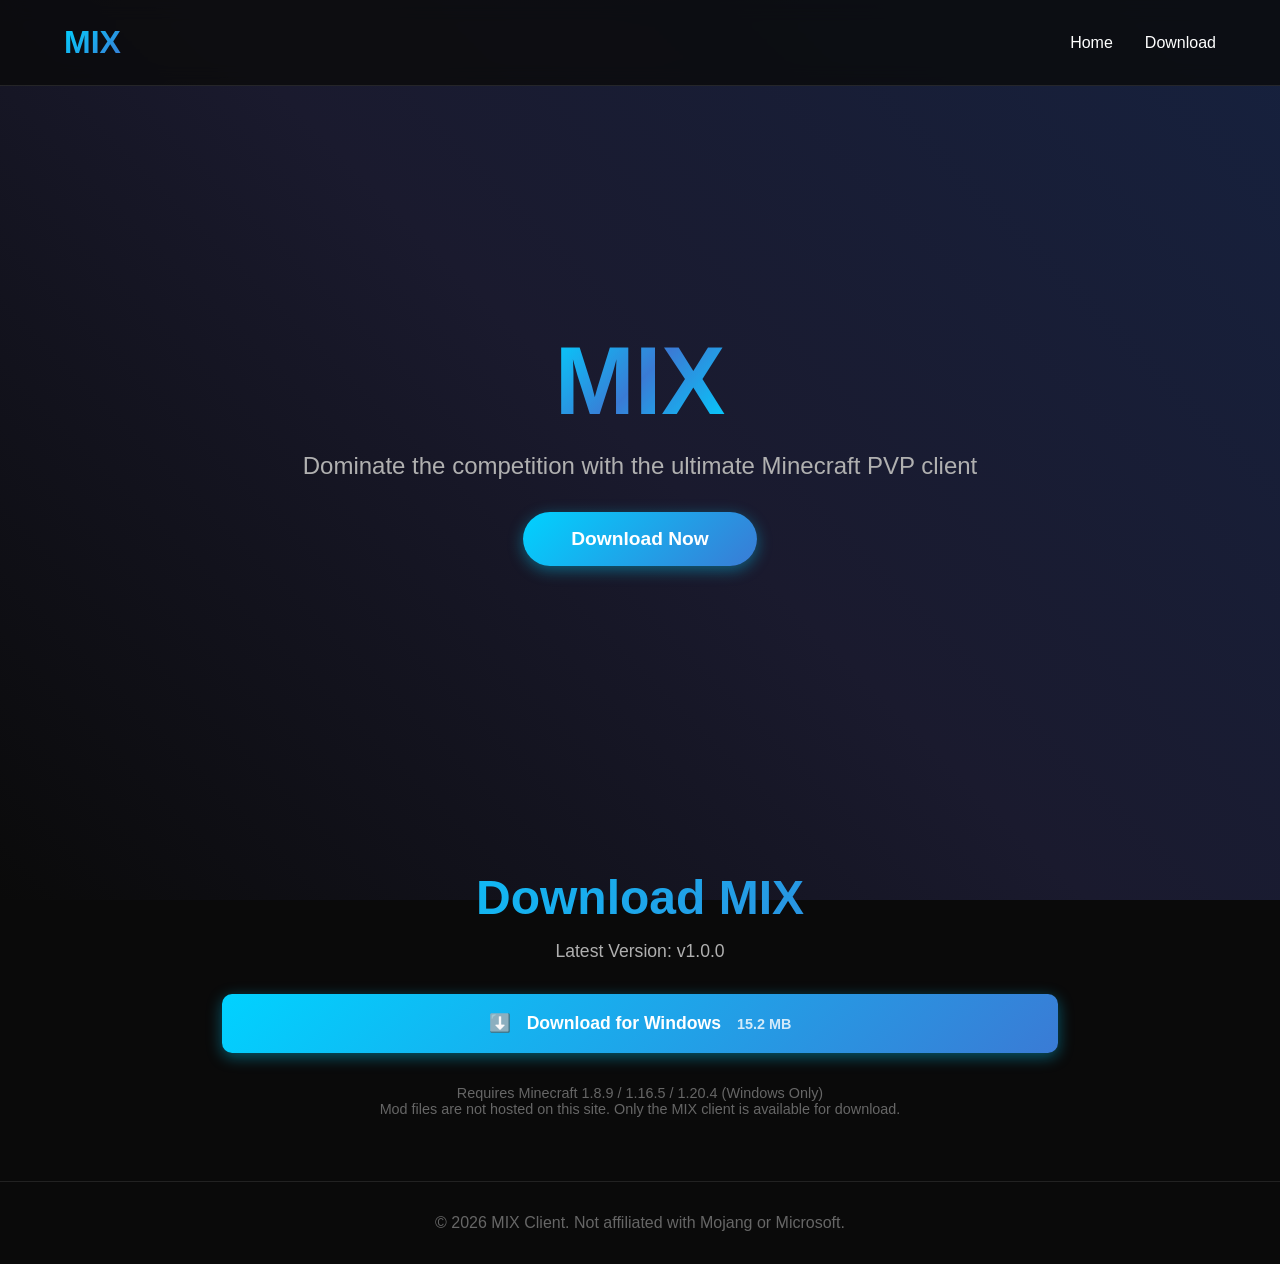
<file: index.html>
<!DOCTYPE html>
<html lang="en">
<head>
    <meta charset="UTF-8">
    <meta name="viewport" content="width=device-width, initial-scale=1.0">
    <title>MIX - Minecraft PVP Client</title>
    
    <!-- Google AdSense Script -->
    <script async src="https://pagead2.googlesyndication.com/pagead/js/adsbygoogle.js?client=ca-pub-2193529873195544"
     crossorigin="anonymous"></script>

    <link rel="stylesheet" href="style.css">
</head>
<body>
    <div class="bg-animation"></div>
    
    <nav>
        <div class="logo">MIX</div>
        <div class="nav-links">
            <a href="#home">Home</a>
            <a href="#download">Download</a>
        </div>
    </nav>

    <main>
        <section id="home" class="hero">
            <h1>MIX</h1>
            <p class="tagline">Dominate the competition with the ultimate Minecraft PVP client</p>
            <a href="#download" class="cta-button">Download Now</a>
        </section>

        <section id="download" class="download">
            <h2>Download MIX</h2>
            <p class="version">Latest Version: v1.0.0</p>
            <div class="download-options">
                <a href="downloads/MIX-Client-v1.0.0.jar" download class="download-btn primary">
                    <span class="btn-icon">⬇️</span>
                    <span class="btn-text">Download for Windows</span>
                    <span class="btn-size">15.2 MB</span>
                </a>
            </div>
            <p class="note">Requires Minecraft 1.8.9 / 1.16.5 / 1.20.4 (Windows Only)</p>
            <p class="note">Mod files are not hosted on this site. Only the MIX client is available for download.</p>
        </section>
    </main>

    <footer>
        <p>&copy; 2026 MIX Client. Not affiliated with Mojang or Microsoft.</p>
    </footer>
</body>
</html>
</file>
<file: style.css>
* {
    margin: 0;
    padding: 0;
    box-sizing: border-box;
}

body {
    font-family: 'Segoe UI', Tahoma, Geneva, Verdana, sans-serif;
    background: #0a0a0a;
    color: #ffffff;
    overflow-x: hidden;
}

.bg-animation {
    position: fixed;
    top: 0;
    left: 0;
    width: 100%;
    height: 100%;
    background: linear-gradient(45deg, #0a0a0a 0%, #1a1a2e 50%, #16213e 100%);
    z-index: -1;
    animation: gradientShift 10s ease infinite;
}

@keyframes gradientShift {
    0%, 100% { background-position: 0% 50%; }
    50% { background-position: 100% 50%; }
}

nav {
    display: flex;
    justify-content: space-between;
    align-items: center;
    padding: 1.5rem 4rem;
    background: rgba(10, 10, 10, 0.8);
    backdrop-filter: blur(10px);
    position: sticky;
    top: 0;
    z-index: 100;
    border-bottom: 1px solid rgba(255, 255, 255, 0.1);
}

.logo {
    font-size: 2rem;
    font-weight: bold;
    background: linear-gradient(135deg, #00d2ff, #3a7bd5);
    -webkit-background-clip: text;
    -webkit-text-fill-color: transparent;
    background-clip: text;
}

.nav-links {
    display: flex;
    gap: 2rem;
}

.nav-links a {
    color: #ffffff;
    text-decoration: none;
    font-weight: 500;
    transition: color 0.3s;
}

.nav-links a:hover {
    color: #00d2ff;
}

.hero {
    display: flex;
    flex-direction: column;
    align-items: center;
    justify-content: center;
    min-height: 80vh;
    text-align: center;
    padding: 2rem;
}

.hero h1 {
    font-size: 6rem;
    font-weight: 900;
    background: linear-gradient(135deg, #00d2ff, #3a7bd5, #00d2ff);
    -webkit-background-clip: text;
    -webkit-text-fill-color: transparent;
    background-clip: text;
    margin-bottom: 1rem;
    animation: glow 2s ease-in-out infinite alternate;
}

@keyframes glow {
    from { filter: drop-shadow(0 0 20px rgba(0, 210, 255, 0.5)); }
    to { filter: drop-shadow(0 0 40px rgba(58, 123, 213, 0.8)); }
}

.tagline {
    font-size: 1.5rem;
    margin-bottom: 2rem;
    color: #b0b0b0;
}

.cta-button {
    display: inline-block;
    padding: 1rem 3rem;
    background: linear-gradient(135deg, #00d2ff, #3a7bd5);
    color: white;
    text-decoration: none;
    border-radius: 50px;
    font-size: 1.2rem;
    font-weight: bold;
    transition: transform 0.3s, box-shadow 0.3s;
    box-shadow: 0 4px 15px rgba(0, 210, 255, 0.4);
}

.cta-button:hover {
    transform: translateY(-3px);
    box-shadow: 0 6px 25px rgba(0, 210, 255, 0.6);
}

.features {
    padding: 4rem 2rem;
    max-width: 1200px;
    margin: 0 auto;
}

.features h2 {
    text-align: center;
    font-size: 3rem;
    margin-bottom: 3rem;
    background: linear-gradient(135deg, #00d2ff, #3a7bd5);
    -webkit-background-clip: text;
    -webkit-text-fill-color: transparent;
    background-clip: text;
}

.feature-grid {
    display: grid;
    grid-template-columns: repeat(auto-fit, minmax(250px, 1fr));
    gap: 2rem;
}

.feature-card {
    background: rgba(255, 255, 255, 0.05);
    padding: 2rem;
    border-radius: 15px;
    border: 1px solid rgba(255, 255, 255, 0.1);
    transition: transform 0.3s, border-color 0.3s;
}

.feature-card:hover {
    transform: translateY(-5px);
    border-color: #00d2ff;
}

.feature-card h3 {
    font-size: 1.5rem;
    margin-bottom: 1rem;
    color: #00d2ff;
}

.feature-card p {
    color: #b0b0b0;
    line-height: 1.6;
}

.download {
    padding: 4rem 2rem;
    text-align: center;
    max-width: 900px;
    margin: 0 auto;
}

.download h2 {
    font-size: 3rem;
    margin-bottom: 1rem;
    background: linear-gradient(135deg, #00d2ff, #3a7bd5);
    -webkit-background-clip: text;
    -webkit-text-fill-color: transparent;
    background-clip: text;
}

.version {
    color: #b0b0b0;
    margin-bottom: 2rem;
    font-size: 1.1rem;
}

.download-options {
    display: flex;
    flex-direction: column;
    gap: 1rem;
    margin-bottom: 2rem;
}

.download-btn {
    display: flex;
    align-items: center;
    justify-content: center;
    gap: 1rem;
    padding: 1.2rem 2rem;
    border-radius: 10px;
    text-decoration: none;
    font-weight: bold;
    font-size: 1.1rem;
    transition: transform 0.3s, box-shadow 0.3s;
}

.download-btn.primary {
    background: linear-gradient(135deg, #00d2ff, #3a7bd5);
    color: white;
    box-shadow: 0 4px 15px rgba(0, 210, 255, 0.4);
}

.download-btn.secondary {
    background: rgba(255, 255, 255, 0.1);
    color: white;
    border: 2px solid rgba(0, 210, 255, 0.5);
}

.download-btn:hover {
    transform: translateY(-3px);
    box-shadow: 0 6px 25px rgba(0, 210, 255, 0.6);
}

.btn-size {
    font-size: 0.9rem;
    opacity: 0.8;
}

.note {
    color: #666;
    font-size: 0.9rem;
}

footer {
    text-align: center;
    padding: 2rem;
    border-top: 1px solid rgba(255, 255, 255, 0.1);
    color: #666;
}
</file>
